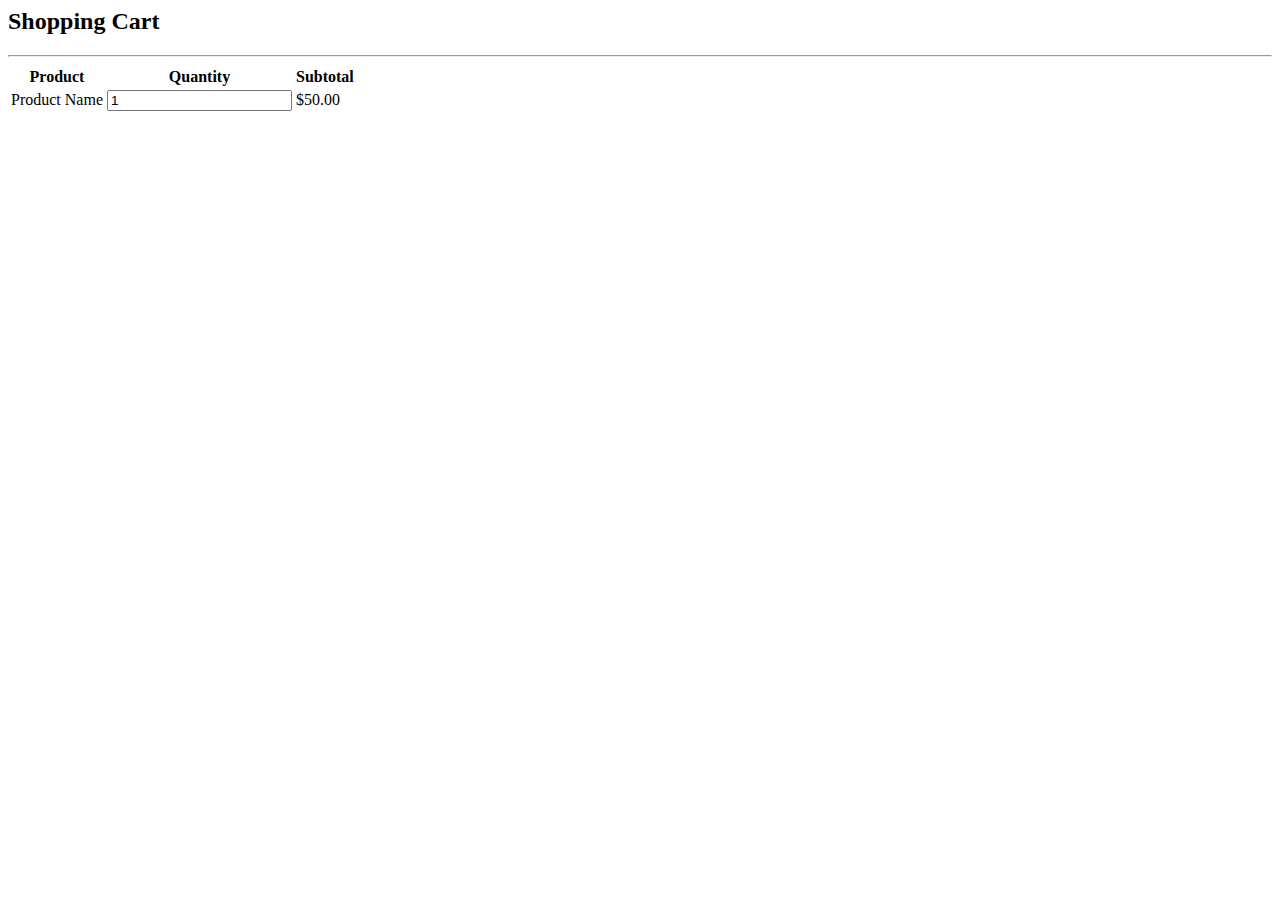
<file: cart.htm>
<html>
<section id="blog-home" class="pt-5 mt-5 container ">
     <h2 class="font-weight-bold pt-5">Shopping Cart</h2>
     <hr>
</section>


<div class="small-container cart-page">
    <table>
        <tr>
            <th>Product</th>
            <th>Quantity</th>
            <th>Subtotal</th>
        </tr>
        <tr>
            <td>Product Name</td>
            <td><input type="number" value="1"></td>
            <td>$50.00</td>
        
        
        </tr>
    
    
    
    </table>
    
    
    
    
</div>
</html>
</file>
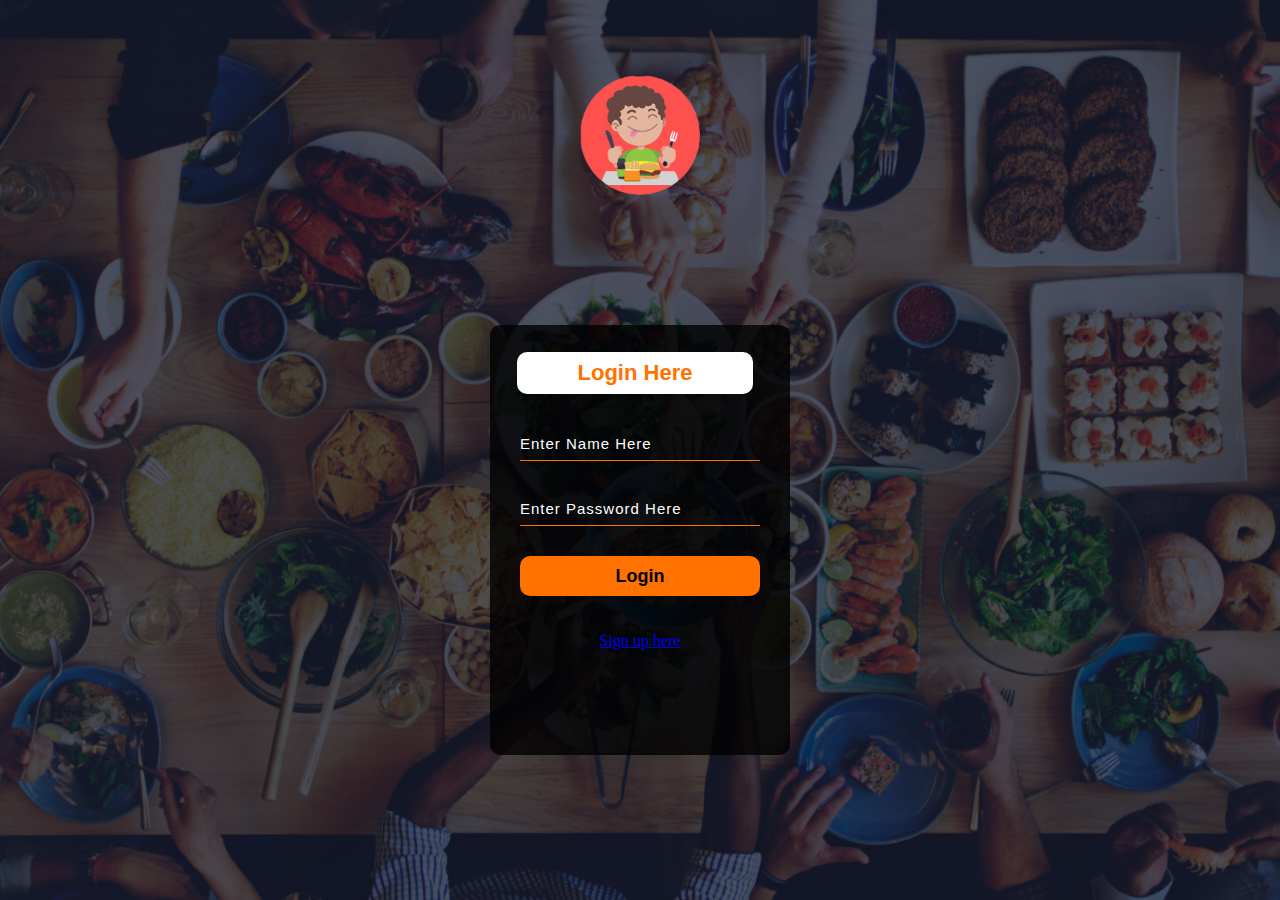
<file: login.htm>
<html>
<head>
    <meta name="viewport" content="with=device-width, initial-scale=1.0">
      <title>Food Managment System </title>
    <link rel="stylesheet" href="styles.css">
</head>
<body>
    <section class="header">
        <nav>
            <a href="index.htm" class="logo-dsg"><img src="step-4-removebg-preview.png" ></a>
            <div class="nav-links">
                
            </div>
        </nav>
        
    </section>
    
    <div class="form">
    <h1>Login Here</h1>
    <input type="name" name="name" placeholder="Enter Name Here">
    <input type="password" name="" placeholder="Enter Password Here">
    <button class="btnn"><a href="#">Login</a> </button>
    <p>
    </p><br>
        <br>
    <a href="#">Sign up here</a>
    </div>
    </body>
</html>
</file>
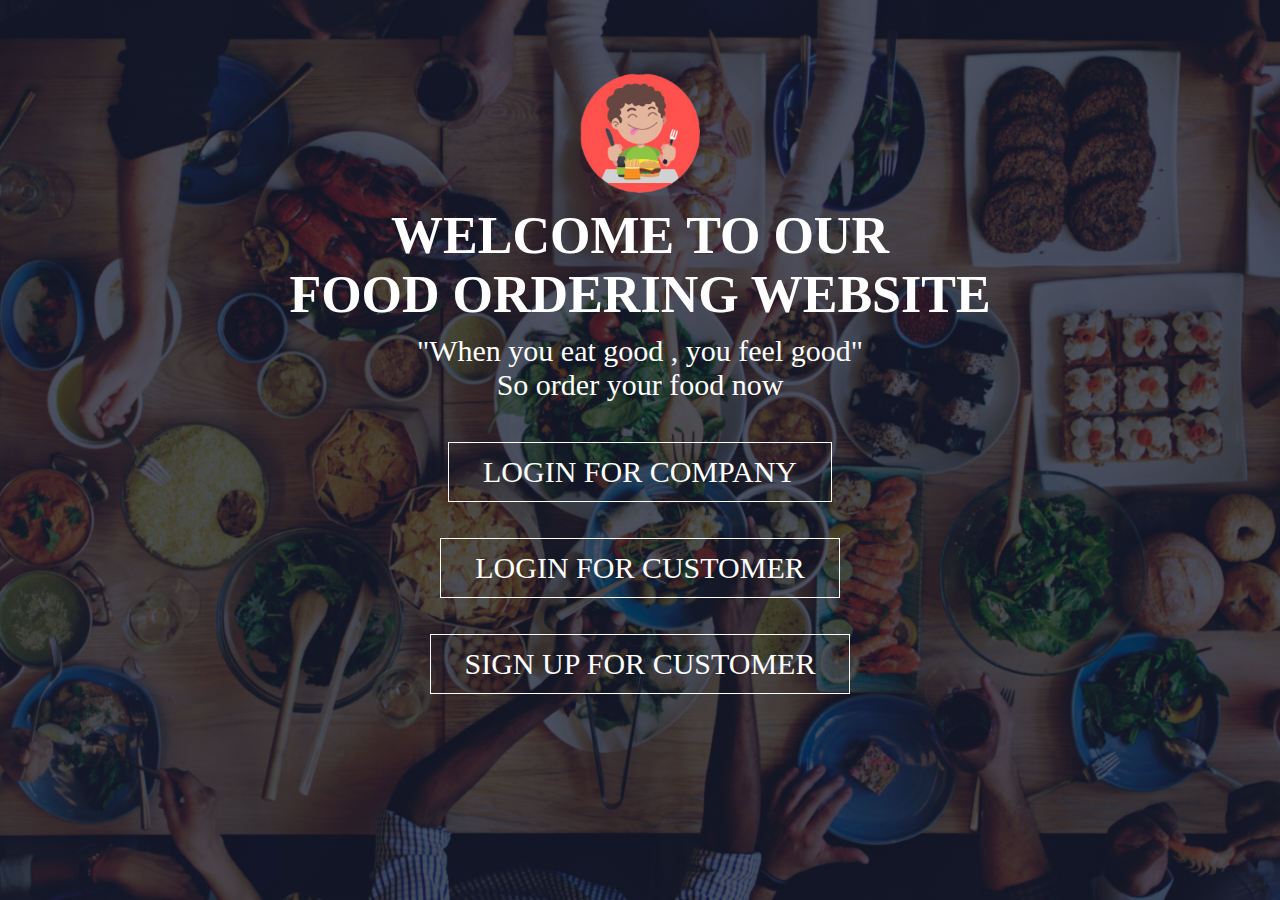
<file: loginfirst.htm>
<!DOCTYPE html>
<html>
<head>
    <meta name="viewport" content="with=device-width, initial-scale=1.0">
      <title>Food Managment System </title>
    <link rel="stylesheet" href="styles.css">
</head>
<body>
    <section class="header">
        <nav>
            <a href="index.htm" class="logo-dsg"><img src="step-4-removebg-preview.png" ></a>
            <div class="nav-links">
                
            </div>
        </nav>
        
<div class="text-box">
    <h1>WELCOME TO OUR <br>FOOD ORDERING WEBSITE</h1>
    <P>"When you eat good , you feel good"<br> So order your food now</P>
    <a href="login.htm" class="hero-btn">LOGIN FOR COMPANY</a><br>
    <br>
    <br>
    <a href="login.htm" class="hero-btn">LOGIN FOR CUSTOMER</a>
    <br>
    <br>
    <br>
    <a href="signup.htm" class="hero-btn">SIGN UP FOR CUSTOMER</a>
</div>
        

        
        
        
        
        
        
        
               
      
    
    
    
    </section>
    
    
    
    
    
</body>
</html>
</file>
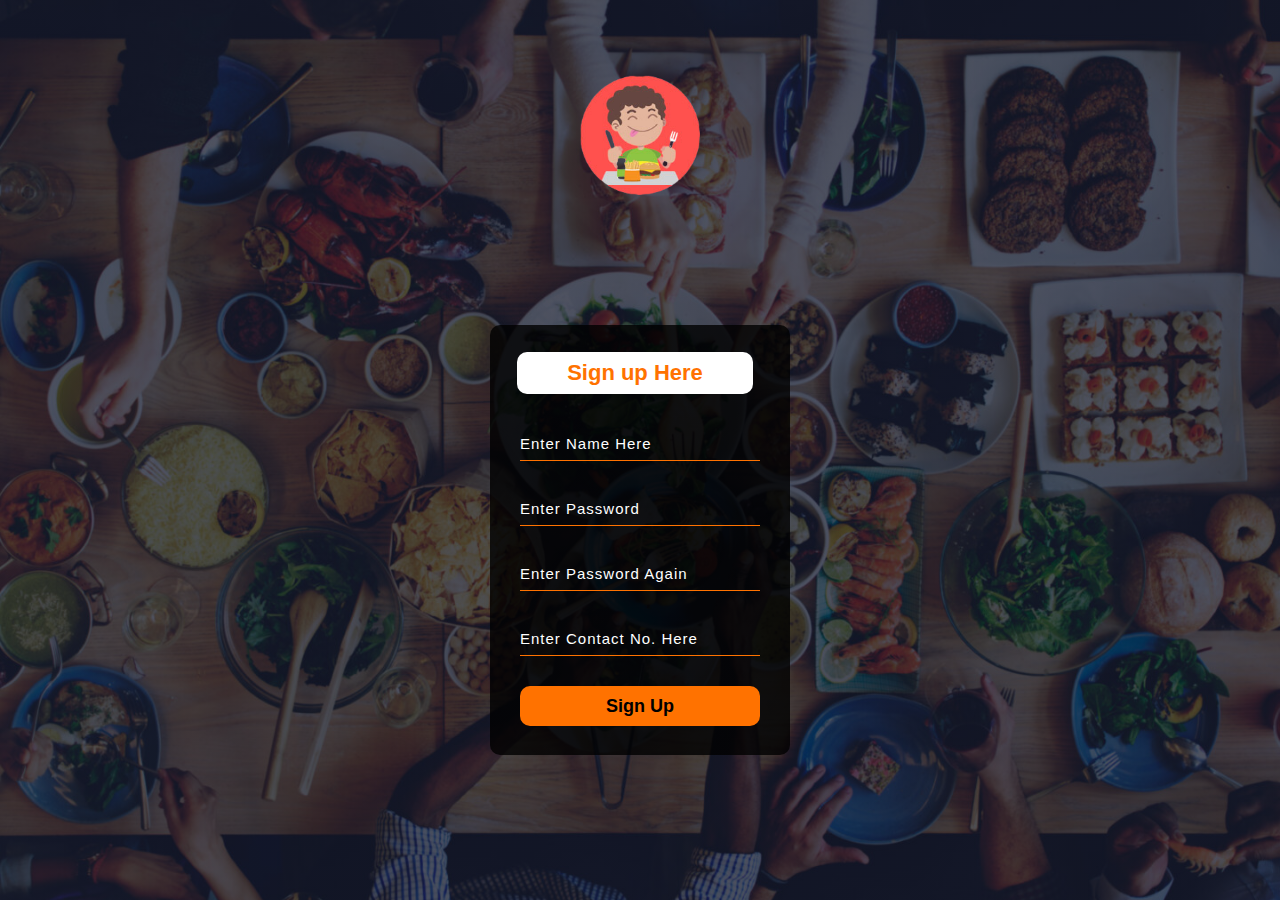
<file: signup.htm>
<html>
<head>
    <meta name="viewport" content="with=device-width, initial-scale=1.0">
      <title>Food Managment System </title>
    <link rel="stylesheet" href="styles.css">
</head>
<body>
    <section class="header">
        <nav>
            <a href="index.htm" class="logo-dsg"><img src="step-4-removebg-preview.png" ></a>
            <div class="nav-links">
                
            </div>
        </nav>
        
    </section>
    
    <div class="form">
    <h1>Sign up Here</h1>
    <input type="name" name="name" placeholder="Enter Name Here">
    <input type="password" name="" placeholder="Enter Password">
    <input type="password" name="" placeholder="Enter Password Again">
    <input type="numbers" name="" placeholder="Enter Contact No. Here">
    <button class="btnn"><a href="#">Sign Up</a> </button>
    </div>  
    </body>
</html>
</file>
<file: styles.css>
*{
    margin: 0;
    padding: 0;
}
.header{
    min-height: 100vh;
    width: 100%;
    background-image: linear-gradient(rgba(4,9,30,0.7),rgba(4,9,30,0.7)),url(friends.png);
    background-position:center;
    background-size: cover ;
    position : relative;
    
}
nav{
    display: flex;
    padding: 2% 6%;
    justify-content: space-between;
    align-items: center;
}
nav img {
    width: 120px;
    
}
.nav-links{
    flex: 1;
    text-align: right;
    
}
.text-box{
    width: 90%;
    color: #fff;
    position: absolute;
    top: 50%;
    left: 50%;
    transform: translate(-50%,-50%);
    text-align: center;
}
.text-box h1{
    font-size: 52px;
    
}
.text-box p{
    margin: 10px 0 40px;
    font-size: 30px;
    color: #fff;
}
.hero-btn{
    display: inline-block;
    text-decoration: none;
    color: #fff;
    border: 1px solid #fff;
    padding: 12px 34px;
    font-size: 30px;
    background: transparent;
    position: relative;
    cursor: pointer;
}
.hero-btn:hover{
    border: 1px solid #f44336;
    background: #f44336;
    transition: 1s;
}
.logo-dsg{
    position: absolute;
    top: 10%;
    left: 50%;
    transform: translate(-50%,-50%);
    text-align: center;
    
}
/*----login----*/
*{
    margin: 0;
    padding: 0;
}

.header{
    
    min-height: 100vh;
    width: 100%;
    background-image: linear-gradient(rgba(4,9,30,0.7),rgba(4,9,30,0.7)),url(friends.png);
    background-position:center;
    background-size: cover ;
    position : relative;
}


.logo-dsg{
   position: absolute;
    top: 15%;
    left: 50%;
    transform: translate(-50%,-50%);
    text-align: center;
}

.btn{
    width: 100px;
    height: 40px;
    background: #ff7200;
    border: 2px solid #ff7200;
    margin-top: 13px;
    color: #fff;
    font-size: 15px;
    border-bottom-right-radius: 5px;
    border-bottom-right-radius: 5px;
    transition: 0.2s ease;
    cursor: pointer;
}
.btn:hover{
    color: #000;
}

.btn:focus{
    outline: none;
}

.srch:focus{
    outline: none;
}


.form{
    width: 250px;
    height: 380px;
    background: linear-gradient(to top, rgba(0,0,0,0.8)50%,rgba(0,0,0,0.8)50%);
    position: absolute;
    top: 60%;
    left: 50%;
    transform: translate(-50%,-50%);
    border-radius: 10px;
    text-align: center;
    padding: 25px;
}
.form h1{
    width: 220px;
    font-family: sans-serif;
    text-align: center;
    color: #ff7200;
    font-size: 22px;
    background-color: #fff;
    border-radius: 10px;
    margin: 2px;
    padding: 8px;
    
}

.form input{
    width: 240px;
    height: 35px;
    background: transparent;
    border-bottom: 1px solid #ff7200;
    border-top: none;
    border-right: none;
    border-left: none;
    color: #fff;
    font-size: 15px;
    letter-spacing: 1px;
    margin-top: 30px;
    font-family: sans-serif;
}

.form input:focus{
    outline: none;
}

::placeholder{
    color: #fff;
    font-family: Arial;
}

.btnn{
    width: 240px;
    height: 40px;
    background: #ff7200;
    border: none;
    margin-top: 30px;
    font-size: 18px;
    border-radius: 10px;
    cursor: pointer;
    color: #fff;
    transition: 0.4s ease;
}
.btnn:hover{
    background: #fff;
    color: #ff7200;
}
.btnn a{
    text-decoration: none;
    color: #000;
    font-weight: bold;
}
.form .link{
    font-family: Arial, Helvetica, sans-serif;
    font-size: 17px;
    padding-top: 20px;
    text-align: center;
}
.form .link a{
    text-decoration: none;
    color: #ff7200;
}
.liw{
    padding-top: 15px;
    padding-bottom: 10px;
    text-align: center;
}
.icons a{
    text-decoration: none;
    color: #fff;
}
.icons ion-icon{
    color: #fff;
    font-size: 30px;
    padding-left: 14px;
    padding-top: 5px;
    transition: 0.3s ease;
}
.icons ion-icon:hover{
    color: #ff7200;
}
/*---signup----*/

*{
    margin: 0;
    padding: 0;
}

.header{
    
    min-height: 100vh;
    width: 100%;
    background-image: linear-gradient(rgba(4,9,30,0.7),rgba(4,9,30,0.7)),url(friends.png);
    background-position:center;
    background-size: cover ;
    position : relative;
}


.logo-dsg{
   position: absolute;
    top: 15%;
    left: 50%;
    transform: translate(-50%,-50%);
    text-align: center;
}

.btn{
    width: 100px;
    height: 40px;
    background: #ff7200;
    border: 2px solid #ff7200;
    margin-top: 13px;
    color: #fff;
    font-size: 15px;
    border-bottom-right-radius: 5px;
    border-bottom-right-radius: 5px;
    transition: 0.2s ease;
    cursor: pointer;
}
.btn:hover{
    color: #000;
}

.btn:focus{
    outline: none;
}

.srch:focus{
    outline: none;
}


.form{
    width: 250px;
    height: 380px;
    background: linear-gradient(to top, rgba(0,0,0,0.8)50%,rgba(0,0,0,0.8)50%);
    position: absolute;
    top: 60%;
    left: 50%;
    transform: translate(-50%,-50%);
    border-radius: 10px;
    text-align: center;
    padding: 25px;
}
.form h1{
    width: 220px;
    font-family: sans-serif;
    text-align: center;
    color: #ff7200;
    font-size: 22px;
    background-color: #fff;
    border-radius: 10px;
    margin: 2px;
    padding: 8px;
    
}

.form input{
    width: 240px;
    height: 35px;
    background: transparent;
    border-bottom: 1px solid #ff7200;
    border-top: none;
    border-right: none;
    border-left: none;
    color: #fff;
    font-size: 15px;
    letter-spacing: 1px;
    margin-top: 30px;
    font-family: sans-serif;
}

.form input:focus{
    outline: none;
}

::placeholder{
    color: #fff;
    font-family: Arial;
}

.btnn{
    width: 240px;
    height: 40px;
    background: #ff7200;
    border: none;
    margin-top: 30px;
    font-size: 18px;
    border-radius: 10px;
    cursor: pointer;
    color: #fff;
    transition: 0.4s ease;
}
.btnn:hover{
    background: #fff;
    color: #ff7200;
}
.btnn a{
    text-decoration: none;
    color: #000;
    font-weight: bold;
}
.form .link{
    font-family: Arial, Helvetica, sans-serif;
    font-size: 17px;
    padding-top: 20px;
    text-align: center;
}
.form .link a{
    text-decoration: none;
    color: #ff7200;
}
.liw{
    padding-top: 15px;
    padding-bottom: 10px;
    text-align: center;
}
.icons a{
    text-decoration: none;
    color: #fff;
}
.icons ion-icon{
    color: #fff;
    font-size: 30px;
    padding-left: 14px;
    padding-top: 5px;
    transition: 0.3s ease;
}
.icons ion-icon:hover{
    color: #ff7200;
}

/*---cart---*/
*{
    margin: 0;
    padding: 0;
}
.cart-page{
    margin: 80px auto;
    
}
table{
    width: 100%;
    border-collapse: collapse;
}
th{
    text-align: left;
    padding: 5px;
    color: #fff;
    background: #ff523b;
    font-weight: normal;
}
</file>
